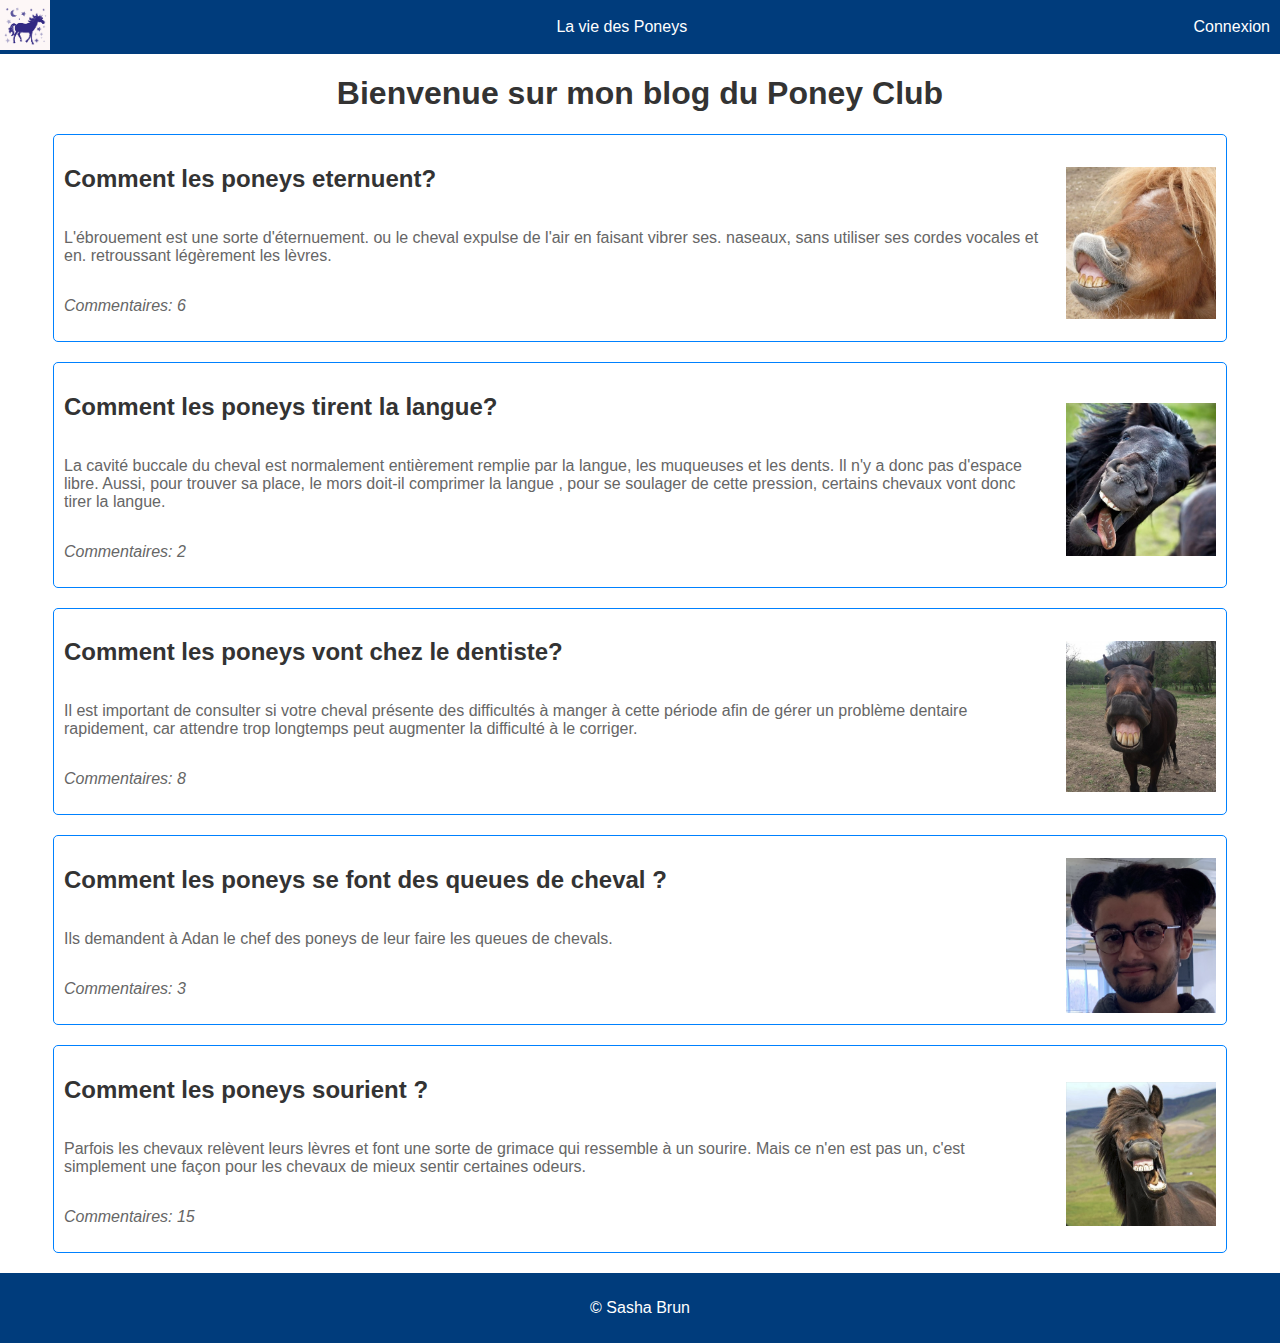
<file: public/template/index.html>
<!DOCTYPE html>
<html lang="fr">
<head>
    <meta charset="UTF-8">
    <meta name="viewport" content="width=device-width, initial-scale=1.0">
    <meta name="description"
          content="Découvrez les poneys, les histoires et les astuces pour vivre comme des poneys. Rejoignez la communauté et partagez vos commentaires et expériences.">

    <title>Accueil - Poney Club</title>
    <link rel="stylesheet" href="../css/style.css">
</head>
<body>
<header>
    <a href="index.html">
        <img src="../../img/LogoPoney.jpg" alt="Logo Poney Club">
    </a>
    <p>La vie des Poneys</p>
    <nav>
        <a href="login.html" class="login">Connexion</a>
    </nav>
</header>
<main>
    <section>
    <h1>Bienvenue sur mon blog du Poney Club</h1>
    <article class="container">
            <div class="container2">
                <a href="article.html" aria-label="Comment les poneys eternuent?">
                <h2>Comment les poneys eternuent?</h2>
                </a>
                <p>L'ébrouement est une sorte d'éternuement. ou le cheval expulse de l'air en faisant vibrer ses.
                    naseaux, sans utiliser ses cordes vocales et en. retroussant légèrement les lèvres.</p>
                <footer>
                    <a href="article.html#comments" aria-label="6 commentaires sur comment les poneys eternuent ?">
                    <p class="comments" >Commentaires: 6</p>
                    </a>
                </footer>
            </div>
        <img src="../../img/Poney1.jpg" alt="Image d'un poney qui eternue" class="image">
    </article>
    <article class="container">
            <div class="container2">
                <a href="article.html" aria-label="En savoir plus sur l'aticle">
                <h2>Comment les poneys tirent la langue?</h2>
                </a>
                <p>La cavité buccale du cheval est normalement entièrement remplie par la langue, les muqueuses et les
                    dents. Il n'y a donc pas d'espace libre. Aussi, pour trouver sa place, le mors doit-il comprimer la
                    langue , pour se soulager de cette pression, certains chevaux vont donc tirer la langue.</p>
                <footer>
                    <a href="article.html#comments" aria-label="2 commentaires sur comment les poneys tirent la langue ?">
                        <p class="comments" >Commentaires: 2</p>
                    </a>
                </footer>
            </div>
        <img src="../../img/Poney2.jpg" alt="Image d'un poney qui tire la langue avec la bouche ouverte" class="image">
    </article>
    <article class="container">
            <div class="container2">
                <a href="article.html" aria-label="En savoir plus sur l'aticle">
                <h2>Comment les poneys vont chez le dentiste?</h2>
                </a>
                <p>Il est important de consulter si votre cheval présente des difficultés à manger à cette période afin
                    de gérer un problème dentaire rapidement, car attendre trop longtemps peut augmenter la difficulté à
                    le corriger.</p>
                <footer>
                    <a href="article.html#comments" aria-label="8 commentaires sur comment les poneys vont chez le dentiste ?">
                        <p class="comments" >Commentaires: 8</p>
                    </a>
                </footer>
            </div>
        <img src="../../img/Poney3.jpg" alt="Image d'un poney qui montre ses belles dents" class="image">
    </article>
    <article class="container">
            <div class="container2">
                <a href="article.html" aria-label="En savoir plus sur l'aticle">
                <h2>Comment les poneys se font des queues de cheval ?</h2>
                </a>
                <p>Ils demandent à Adan le chef des poneys de leur faire les queues de chevals.</p>
                <footer>
                    <a href="article.html#comments" aria-label="3 commentaires sur comment les poneys se font des queues de cheval ?">
                        <p class="comments">Commentaires: 3</p>
                    </a>
                </footer>
            </div>
        <img src="../../img/Poney4.png" alt="Image d'un poney avec ses deux belles queues de cheval" class="image">
    </article>
    <article class="container">
            <div class="container2">
                <a href="article.html" aria-label="En savoir plus sur l'aticle">
                <h2>Comment les poneys sourient ?</h2>
                </a>
                <p>Parfois les chevaux relèvent leurs lèvres et font une sorte de grimace qui ressemble à un sourire.
                    Mais ce n'en est pas un, c'est simplement une façon pour les chevaux de mieux sentir certaines
                    odeurs.</p>
                <footer>
                    <a href="article.html#comments" aria-label="15 commentaires sur comment les poneys sourients ?">
                        <p class="comments">Commentaires: 15</p>
                    </a>
                </footer>
            </div>
        <img src="../../img/Poney5.png" alt="Image d'un poney qui sourit" class="image">
    </article>
    </section>
</main>
<footer class="footerpage">
    <p>© Sasha Brun</p>
</footer>
</body>
</html>
</file>
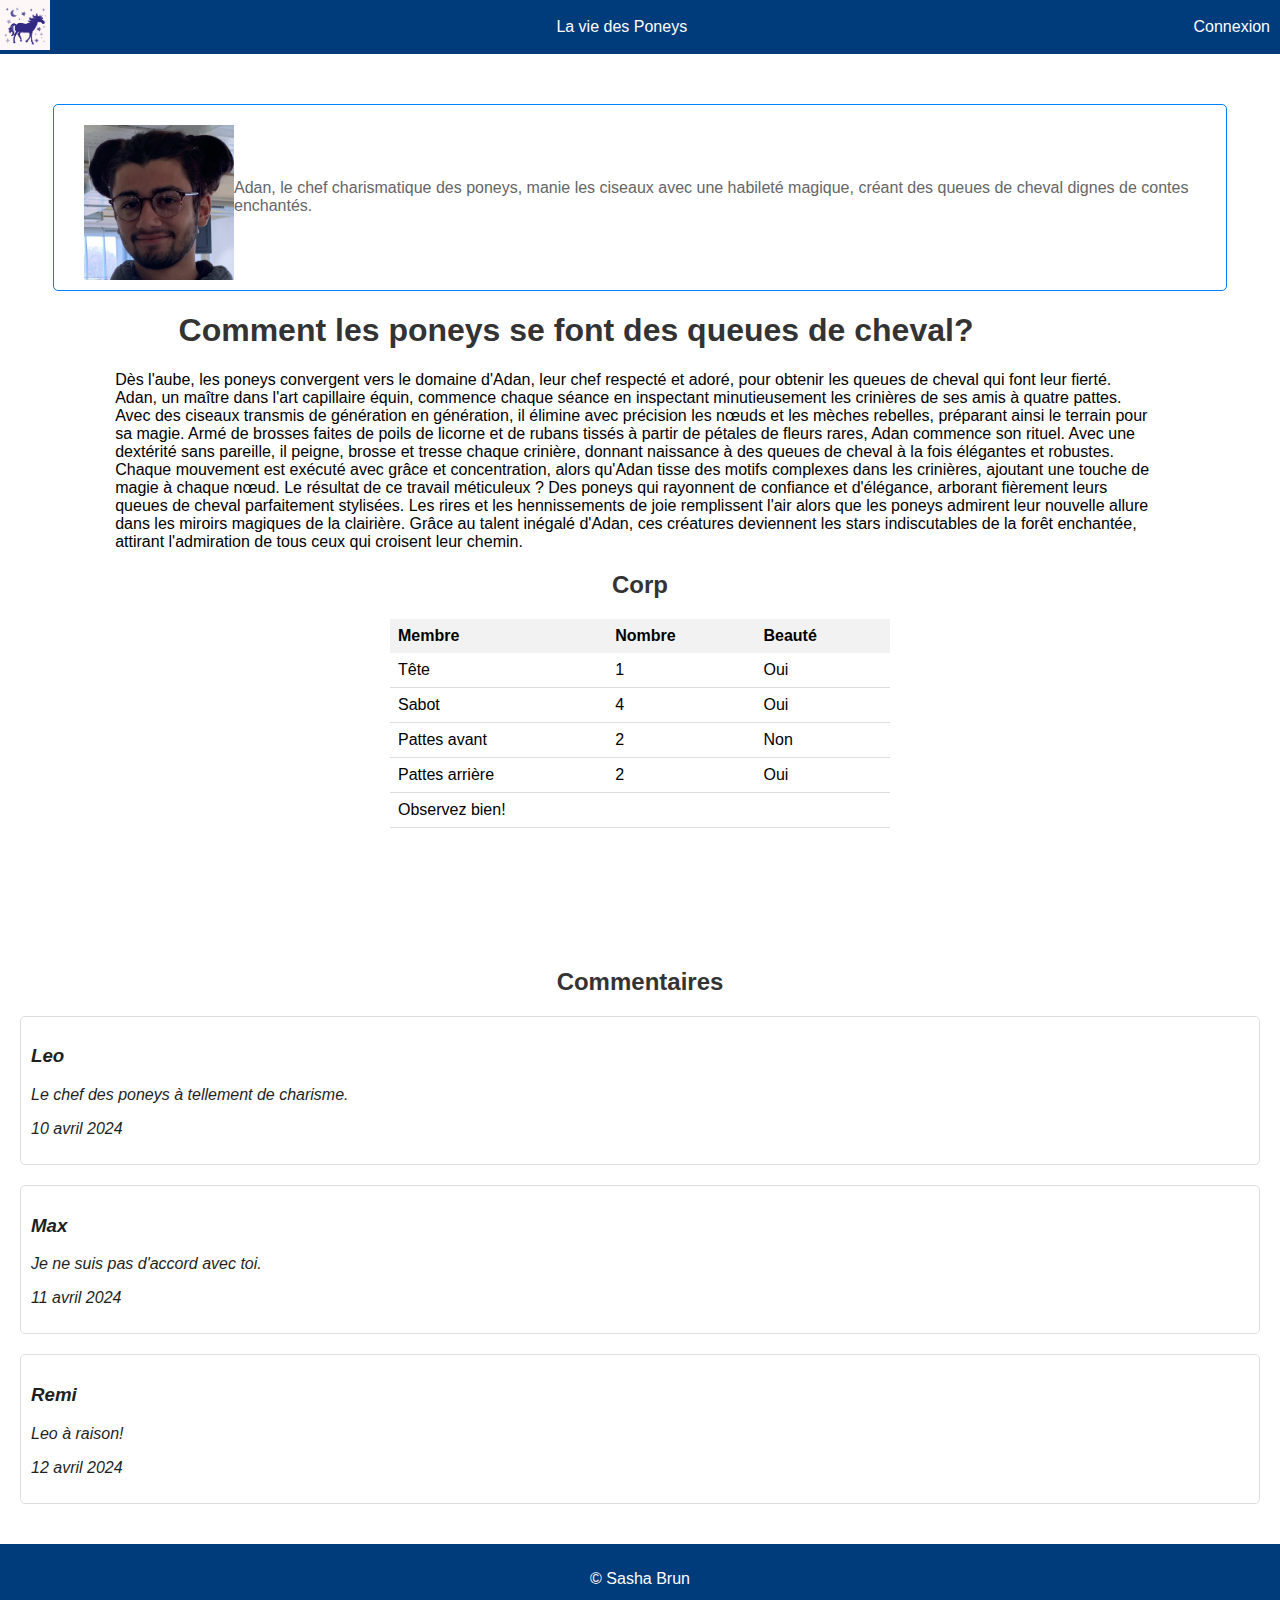
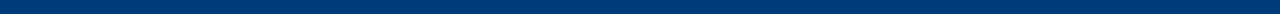
<file: public/template/article.html>
<!DOCTYPE html>
<html lang="fr">
<head>
    <meta charset="UTF-8">
    <meta name="viewport" content="width=device-width, initial-scale=1.0">
    <meta name="description"
          content="Découvrez les poneys, les histoires et les astuces pour vivre comme des poneys. Rejoignez la communauté et partagez vos commentaires et expériences.">
    <title>Comment les poneys se font des queues de cheval? - Poney Club</title>
    <link href="../css/style.css" rel="stylesheet">
</head>

<body>
<header>
    <a href="index.html">
        <img src="../../img/LogoPoney.jpg" alt="Logo Poney Club">
    </a>
    <p>La vie des Poneys</p>
    <nav>
        <a href="login.html" class="login">Connexion</a>
    </nav>
</header>
<main>
    <article>
        <div class="page">
            <div class="container">
                <img src="../../img/Poney4.png" class="image"
                     alt="Image d'un poney avec ses deux belles queues de cheval">
                <p>
                    Adan, le chef charismatique des poneys, manie les ciseaux avec une habileté magique, créant des
                    queues de cheval dignes de contes enchantés.
                </p>
            </div>
        </div>

        <div class="history">
            <h1>Comment les poneys se font des queues de cheval?</h1>
            <p>
                Dès l'aube, les poneys convergent vers le domaine d'Adan, leur chef respecté et adoré, pour obtenir les
                queues de cheval qui font leur fierté. Adan, un maître dans l'art capillaire équin, commence chaque
                séance en inspectant minutieusement les crinières de ses amis à quatre pattes. Avec des ciseaux transmis
                de génération en génération, il élimine avec précision les nœuds et les mèches rebelles, préparant ainsi
                le terrain pour sa magie.

                Armé de brosses faites de poils de licorne et de rubans tissés à partir de pétales de fleurs rares, Adan
                commence son rituel. Avec une dextérité sans pareille, il peigne, brosse et tresse chaque crinière,
                donnant naissance à des queues de cheval à la fois élégantes et robustes. Chaque mouvement est exécuté
                avec grâce et concentration, alors qu'Adan tisse des motifs complexes dans les crinières, ajoutant une
                touche de magie à chaque nœud.

                Le résultat de ce travail méticuleux ? Des poneys qui rayonnent de confiance et d'élégance, arborant
                fièrement leurs queues de cheval parfaitement stylisées. Les rires et les hennissements de joie
                remplissent l'air alors que les poneys admirent leur nouvelle allure dans les miroirs magiques de la
                clairière. Grâce au talent inégalé d'Adan, ces créatures deviennent les stars indiscutables de la forêt
                enchantée, attirant l'admiration de tous ceux qui croisent leur chemin.
            </p>
        </div>

        <div class="corp">
            <h2 class="right">Corp</h2>
            <table class="right2">
                <thead>
                <tr>
                    <th>Membre</th>
                    <th>Nombre</th>
                    <th>Beauté</th>
                </tr>
                </thead>
                <tbody>
                <tr>
                    <td>Tête</td>
                    <td>1</td>
                    <td>Oui</td>
                </tr>
                <tr>
                    <td>Sabot</td>
                    <td>4</td>
                    <td>Oui</td>
                </tr>
                <tr>
                    <td>Pattes avant</td>
                    <td>2</td>
                    <td>Non</td>
                </tr>
                <tr>
                    <td>Pattes arrière</td>
                    <td>2</td>
                    <td>Oui</td>
                </tr>
                </tbody>
                <tfoot>
                <tr>
                    <td colspan="3">Observez bien!</td>
                </tr>
                </tfoot>
            </table>
        </div>
    </article>
    <aside class="comments-section" id="comments">
        <h2>Commentaires</h2>
        <div class="comments">
            <article class="comment">
                <h3 class="user">Leo</h3>
                <p class="content">Le chef des poneys à tellement de charisme.</p>
                <p class="date">10 avril 2024</p>
            </article>
            <article class="comment">
                <h3 class="user">Max</h3>
                <p class="content">Je ne suis pas d'accord avec toi.</p>
                <p class="date">11 avril 2024</p>
            </article>
            <article class="comment">
                <h3 class="user">Remi</h3>
                <p class="content">Leo à raison!</p>
                <p class="date">12 avril 2024</p>
            </article>
        </div>
    </aside>
</main>
<footer class="footerpage">
    <p>© Sasha Brun</p>
</footer>
</body>
</html>
</file>
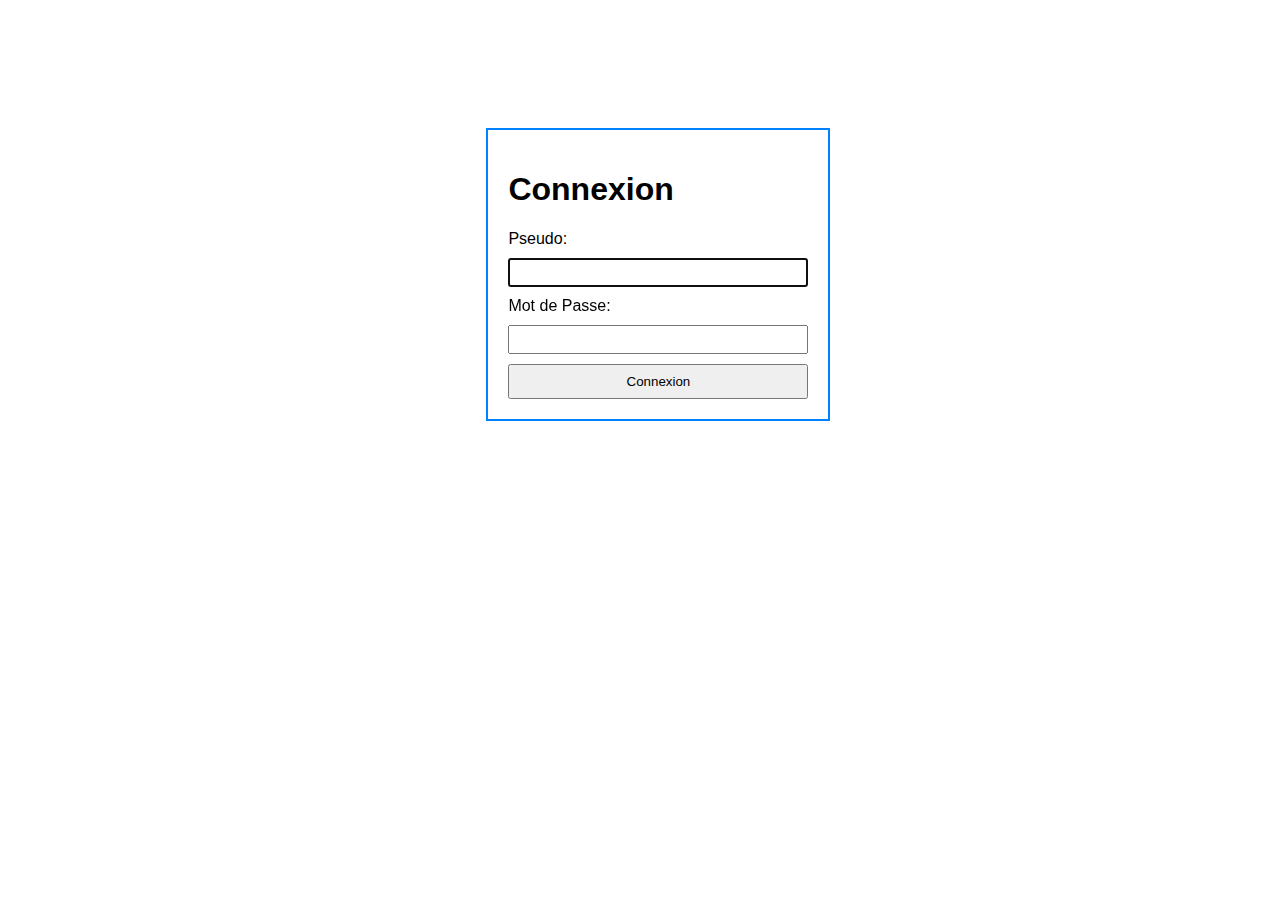
<file: public/template/login.html>
<!DOCTYPE html>
<html lang="fr">
<head>
    <meta charset="UTF-8">
    <meta name="viewport" content="width=device-width, initial-scale=1.0">
    <meta name="description" content="Découvrez les poneys, les histoires et les astuces pour vivre comme des poneys. Rejoignez la communauté et partagez vos commentaires et expériences.">

    <title>Connexion - Poney Club</title>
    <link rel="stylesheet" href="../css/style.css">
</head>
<body>
<div class="Login">
    <h1>Connexion</h1>
    <form name="loginForm" action="index.html" method="post">
        <label for="username">Pseudo:</label>
        <input type="text" id="username" name="username" autocomplete="username" autofocus required>
        <label for="password">Mot de Passe:</label>
        <input type="password" id="password" name="password" autocomplete="current-password" required>
        <button type="submit">Connexion</button>
    </form>
</div>
</body>
</html>
</file>
<file: public/css/style.css>
html {
    scroll-behavior: smooth;
}

body {
    font-family: Arial, sans-serif;
    margin: 0;
    padding: 0;
}

header {
    display: flex;
    align-items: center;
    justify-content: space-between;
    background-color: #003c7c;
}

header img {
    width: 50px;
    height: auto;
}

header p {
    color: #fff;
}

nav {
    margin-right: 10px;
}

nav ul {
    list-style-type: none;
    margin: 0;
    padding: 0;
}

nav li {
    display: inline;
    margin-left: 10px;
}

nav li:first-child {
    margin-left: 0;
}

.login {
    color: #fff;
    text-decoration: none;
}

main {
    display: flex;
    flex-direction: column;
    align-items: stretch;
    background-color: white;
}

main h1 {
    text-align: center;
    color: #333;
}

.container {
    width: 90%;
    margin: 0 auto;
    margin-bottom: 20px;
    padding: 10px;
    border: 1px solid rgb(0, 129, 255);
    border-radius: 5px;
    display: flex;
    align-items: center;
    justify-content: space-between;
}
.container p {
    color: #666;
}
.container2 h2 {
    color: #333;
    text-align: left;
}
.image {
    max-width: 150px;
    height: auto;
    margin-top: 10px;
    margin-left: 20px;
}
.content {
    display: flex;
    align-items: center;
    margin-bottom: 10px;
}
.comments {
    color: #999;
    font-style: italic;
}

main h2 {
    text-align: center;
    color: #333;
}

.page {
    margin-top: 50px;
}

.corp {
    margin-bottom: 50px;
}

.history {
    width: 90%;
}

.history p {
    margin-left: 10%;
}

.container h2 {
    color: #333;
}

.container p {
    color: #666;
}

.image {
    max-width: 150px;
    height: auto;
    margin-top: 10px;
    margin-left: 20px;
}

.content {
    display: flex;
    align-items: center;
    margin-bottom: 10px;
}

.comments {
    color: #999;
    font-style: italic;
}

.container2 {
    box-sizing: border-box;
    display: flex;
    flex-direction: column;
}

table {
    width: 500px;
    border-collapse: collapse;
    margin-top: 20px;
    margin-left: auto;
    margin-right: auto;
    border: #222222;
}

th {
    background-color: #f2f2f2;
    padding: 8px;
    text-align: left;
}

td {
    padding: 8px;
    border-bottom: 1px solid #ddd;
}

.comments-section {
    margin-top: 50px;
    padding: 20px;
    background-color: #ffffff;
    border-radius: 5px;
}

.comments-section h2 {
    text-align: center;
    color: #333;
    margin-bottom: 20px;
}

.comment {
    margin-bottom: 20px;
    border: 1px solid #ddd;
    border-radius: 5px;
    padding: 10px;
}

.user {
    color: #1F1F1FFF;
    font-weight: bold;
}

.content {
    color: #1F1F1FFF;
    margin-top: 10px;
}

.date {
    color: #1f1f1f;
    font-style: italic;
}

.footerpage {
    background-color: #003c7c;
    color: #fff;
    text-align: center;
    padding: 10px;
    width: auto;
}

a {
    text-decoration: none;
}

.Login {
    border: 2px solid #0081ff;
    width: 300px;
    padding: 20px;
    margin-left: 38%;
    margin-top: 10%;
}

.Login h2 {
    margin-top: 0;
}

form {
    display: flex;
    flex-direction: column;
}

label {
    margin-bottom: 10px;
}

input[type="text"],
input[type="password"] {
    margin-bottom: 10px;
    padding: 5px;
}

button {
    padding: 8px 15px;
    cursor: pointer;
}

button a {
    text-decoration: none;
    color: inherit;
}
</file>
